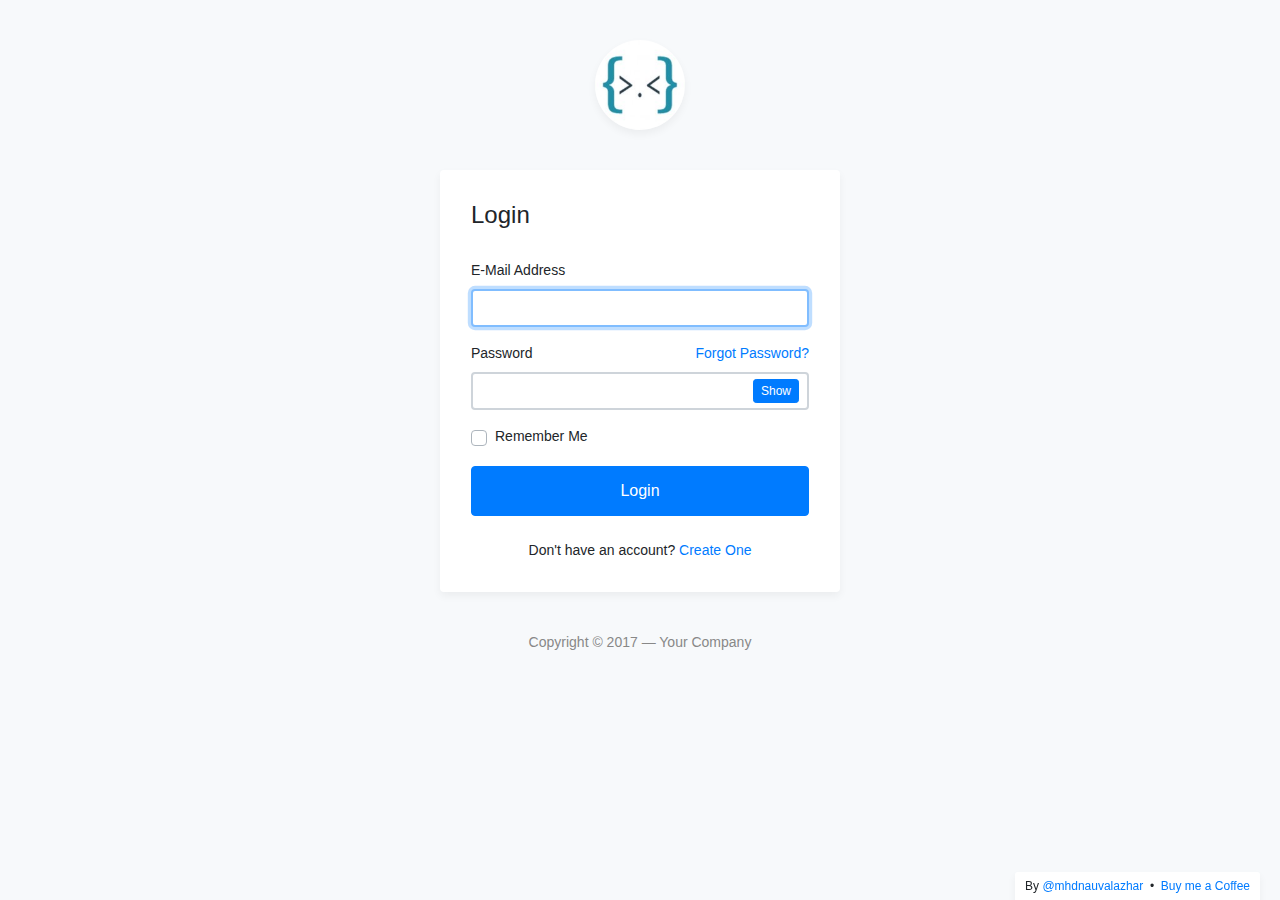
<file: admin/index.html>
<!DOCTYPE html>
<html lang="en">
<head>
	<meta charset="utf-8">
	<meta name="author" content="Kodinger">
	<meta name="viewport" content="width=device-width,initial-scale=1">
	<title>My Login Page</title>
	<link rel="stylesheet" href="https://stackpath.bootstrapcdn.com/bootstrap/4.3.1/css/bootstrap.min.css" integrity="sha384-ggOyR0iXCbMQv3Xipma34MD+dH/1fQ784/j6cY/iJTQUOhcWr7x9JvoRxT2MZw1T" crossorigin="anonymous">
	<link rel="stylesheet" type="text/css" href="css/my-login.css">
</head>

<body class="my-login-page">
	<section class="h-100">
		<div class="container h-100">
			<div class="row justify-content-md-center h-100">
				<div class="card-wrapper">
					<div class="brand">
						<img src="img/logo.jpg" alt="logo">
					</div>
					<div class="card fat">
						<div class="card-body">
							<h4 class="card-title">Login</h4>
							<form method="POST" class="my-login-validation" novalidate="">
								<div class="form-group">
									<label for="email">E-Mail Address</label>
									<input id="email" type="email" class="form-control" name="email" value="" required autofocus>
									<div class="invalid-feedback">
										Email is invalid
									</div>
								</div>

								<div class="form-group">
									<label for="password">Password
										<a href="forgot.html" class="float-right">
											Forgot Password?
										</a>
									</label>
									<input id="password" type="password" class="form-control" name="password" required data-eye>
								    <div class="invalid-feedback">
								    	Password is required
							    	</div>
								</div>

								<div class="form-group">
									<div class="custom-checkbox custom-control">
										<input type="checkbox" name="remember" id="remember" class="custom-control-input">
										<label for="remember" class="custom-control-label">Remember Me</label>
									</div>
								</div>

								<div class="form-group m-0">
									<button type="submit" class="btn btn-primary btn-block">
										Login
									</button>
								</div>
								<div class="mt-4 text-center">
									Don't have an account? <a href="register.html">Create One</a>
								</div>
							</form>
						</div>
					</div>
					<div class="footer">
						Copyright &copy; 2017 &mdash; Your Company 
					</div>
				</div>
			</div>
		</div>
	</section>

	<script src="https://code.jquery.com/jquery-3.3.1.slim.min.js" integrity="sha384-q8i/X+965DzO0rT7abK41JStQIAqVgRVzpbzo5smXKp4YfRvH+8abtTE1Pi6jizo" crossorigin="anonymous"></script>
	<script src="https://cdnjs.cloudflare.com/ajax/libs/popper.js/1.14.7/umd/popper.min.js" integrity="sha384-UO2eT0CpHqdSJQ6hJty5KVphtPhzWj9WO1clHTMGa3JDZwrnQq4sF86dIHNDz0W1" crossorigin="anonymous"></script>
	<script src="https://stackpath.bootstrapcdn.com/bootstrap/4.3.1/js/bootstrap.min.js" integrity="sha384-JjSmVgyd0p3pXB1rRibZUAYoIIy6OrQ6VrjIEaFf/nJGzIxFDsf4x0xIM+B07jRM" crossorigin="anonymous"></script>
	<script src="js/my-login.js"></script>
</body>
</html>
</file>
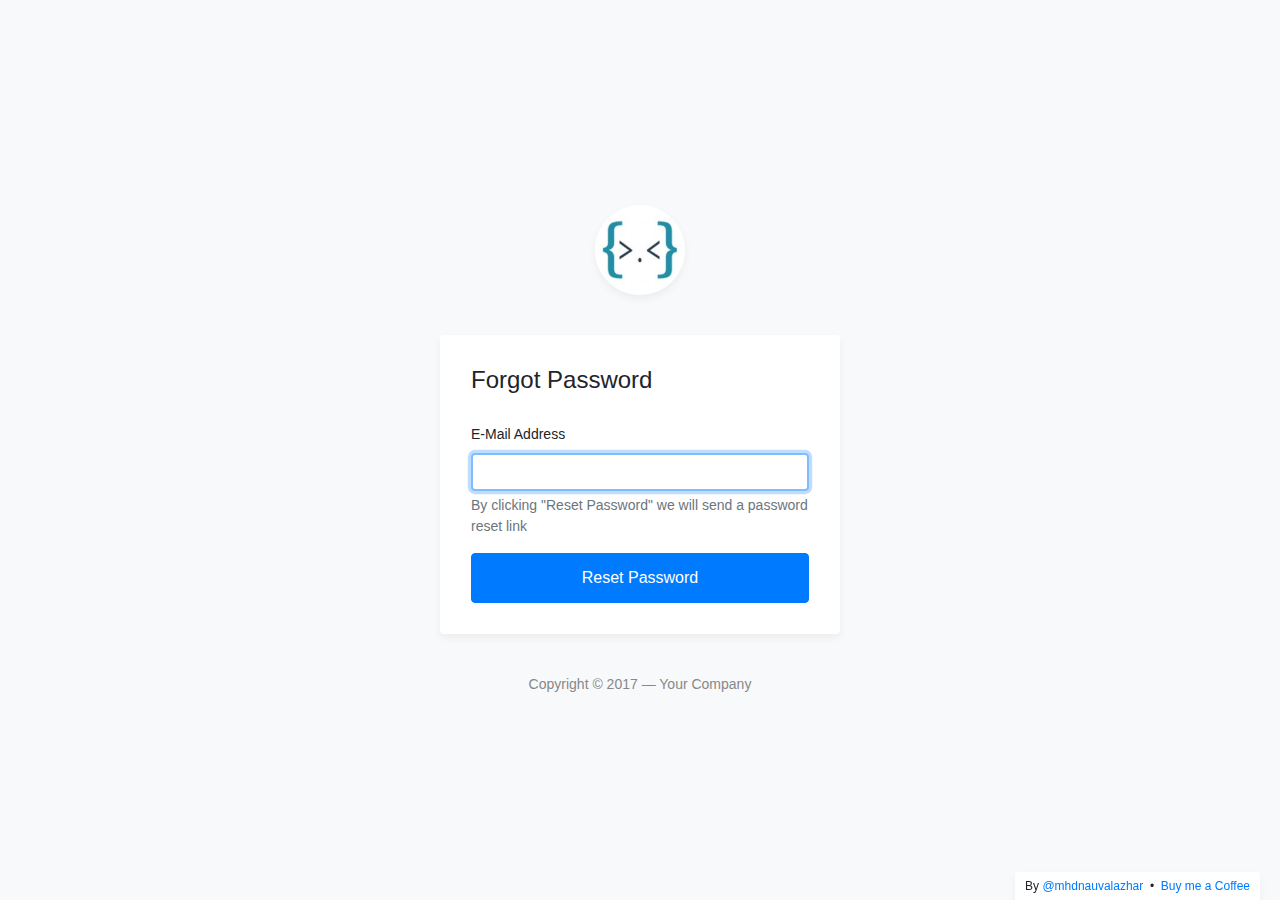
<file: admin/forgot.html>
<!DOCTYPE html>
<html lang="en">
<head>
	<meta charset="utf-8">
	<meta name="author" content="Kodinger">
	<meta name="viewport" content="width=device-width,initial-scale=1">
	<title>My Login Page &mdash; Bootstrap 4 Login Page Snippet</title>
	<link rel="stylesheet" href="https://stackpath.bootstrapcdn.com/bootstrap/4.3.1/css/bootstrap.min.css" integrity="sha384-ggOyR0iXCbMQv3Xipma34MD+dH/1fQ784/j6cY/iJTQUOhcWr7x9JvoRxT2MZw1T" crossorigin="anonymous">
	<link rel="stylesheet" type="text/css" href="css/my-login.css">
</head>
<body class="my-login-page">
	<section class="h-100">
		<div class="container h-100">
			<div class="row justify-content-md-center align-items-center h-100">
				<div class="card-wrapper">
					<div class="brand">
						<img src="img/logo.jpg" alt="bootstrap 4 login page">
					</div>
					<div class="card fat">
						<div class="card-body">
							<h4 class="card-title">Forgot Password</h4>
							<form method="POST" class="my-login-validation" novalidate="">
								<div class="form-group">
									<label for="email">E-Mail Address</label>
									<input id="email" type="email" class="form-control" name="email" value="" required autofocus>
									<div class="invalid-feedback">
										Email is invalid
									</div>
									<div class="form-text text-muted">
										By clicking "Reset Password" we will send a password reset link
									</div>
								</div>

								<div class="form-group m-0">
									<button type="submit" class="btn btn-primary btn-block">
										Reset Password
									</button>
								</div>
							</form>
						</div>
					</div>
					<div class="footer">
						Copyright &copy; 2017 &mdash; Your Company 
					</div>
				</div>
			</div>
		</div>
	</section>

	<script src="https://code.jquery.com/jquery-3.3.1.slim.min.js" integrity="sha384-q8i/X+965DzO0rT7abK41JStQIAqVgRVzpbzo5smXKp4YfRvH+8abtTE1Pi6jizo" crossorigin="anonymous"></script>
	<script src="js/my-login.js"></script>
</body>
</html>
</file>
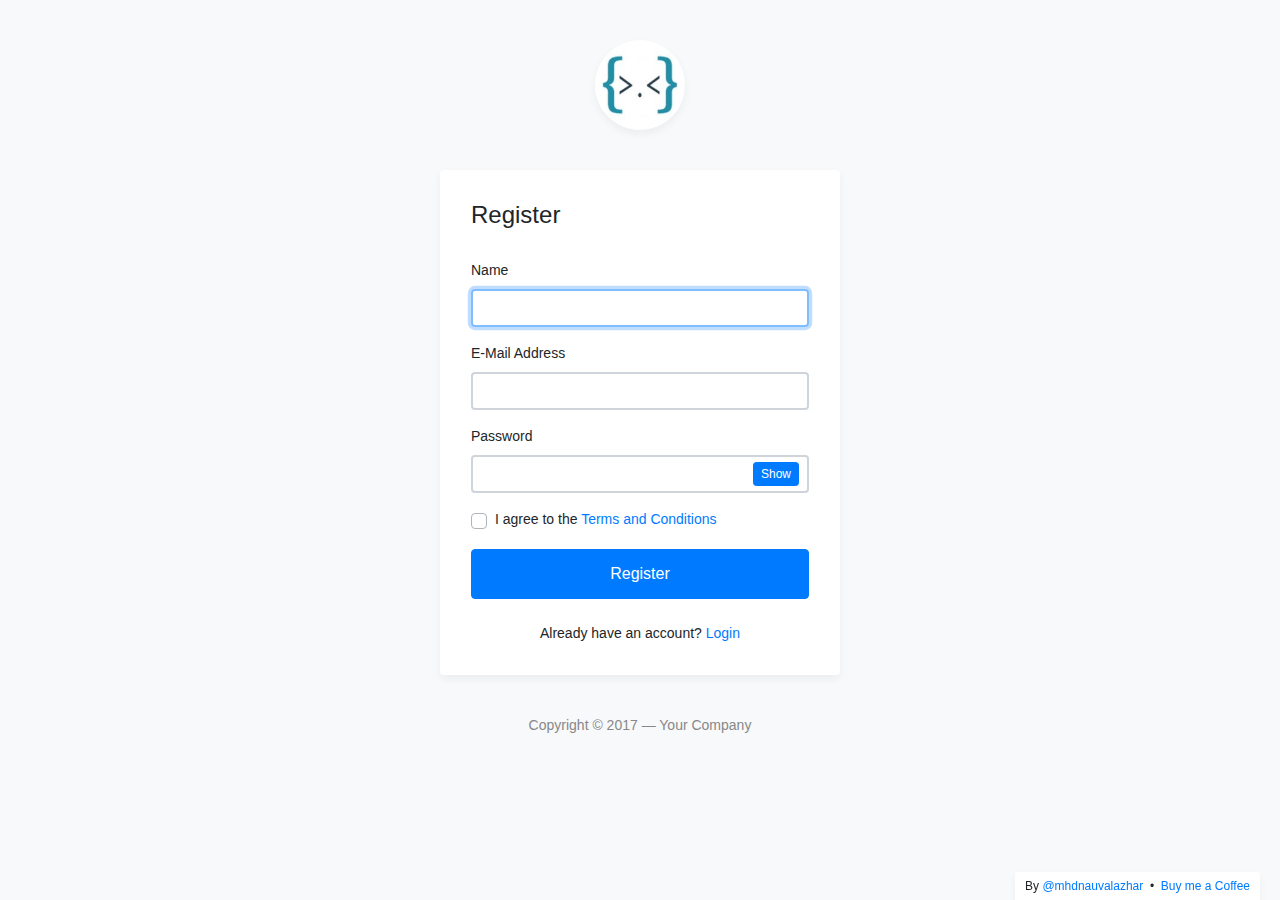
<file: admin/register.html>
<!DOCTYPE html>
<html lang="en">
<head>
	<meta charset="utf-8">
	<meta name="author" content="Kodinger">
	<meta name="viewport" content="width=device-width,initial-scale=1">
	<title>My Login Page &mdash; Bootstrap 4 Login Page Snippet</title>
	<link rel="stylesheet" href="https://stackpath.bootstrapcdn.com/bootstrap/4.3.1/css/bootstrap.min.css" integrity="sha384-ggOyR0iXCbMQv3Xipma34MD+dH/1fQ784/j6cY/iJTQUOhcWr7x9JvoRxT2MZw1T" crossorigin="anonymous">
	<link rel="stylesheet" type="text/css" href="css/my-login.css">
</head>
<body class="my-login-page">
	<section class="h-100">
		<div class="container h-100">
			<div class="row justify-content-md-center h-100">
				<div class="card-wrapper">
					<div class="brand">
						<img src="img/logo.jpg" alt="bootstrap 4 login page">
					</div>
					<div class="card fat">
						<div class="card-body">
							<h4 class="card-title">Register</h4>
							<form method="POST" class="my-login-validation" novalidate="">
								<div class="form-group">
									<label for="name">Name</label>
									<input id="name" type="text" class="form-control" name="name" required autofocus>
									<div class="invalid-feedback">
										What's your name?
									</div>
								</div>

								<div class="form-group">
									<label for="email">E-Mail Address</label>
									<input id="email" type="email" class="form-control" name="email" required>
									<div class="invalid-feedback">
										Your email is invalid
									</div>
								</div>

								<div class="form-group">
									<label for="password">Password</label>
									<input id="password" type="password" class="form-control" name="password" required data-eye>
									<div class="invalid-feedback">
										Password is required
									</div>
								</div>

								<div class="form-group">
									<div class="custom-checkbox custom-control">
										<input type="checkbox" name="agree" id="agree" class="custom-control-input" required="">
										<label for="agree" class="custom-control-label">I agree to the <a href="#">Terms and Conditions</a></label>
										<div class="invalid-feedback">
											You must agree with our Terms and Conditions
										</div>
									</div>
								</div>

								<div class="form-group m-0">
									<button type="submit" class="btn btn-primary btn-block">
										Register
									</button>
								</div>
								<div class="mt-4 text-center">
									Already have an account? <a href="index.html">Login</a>
								</div>
							</form>
						</div>
					</div>
					<div class="footer">
						Copyright &copy; 2017 &mdash; Your Company 
					</div>
				</div>
			</div>
		</div>
	</section>

	<script src="https://code.jquery.com/jquery-3.3.1.slim.min.js" integrity="sha384-q8i/X+965DzO0rT7abK41JStQIAqVgRVzpbzo5smXKp4YfRvH+8abtTE1Pi6jizo" crossorigin="anonymous"></script>
	<script src="https://stackpath.bootstrapcdn.com/bootstrap/4.3.1/js/bootstrap.min.js" integrity="sha384-JjSmVgyd0p3pXB1rRibZUAYoIIy6OrQ6VrjIEaFf/nJGzIxFDsf4x0xIM+B07jRM" crossorigin="anonymous"></script>
	<script src="js/my-login.js"></script>
</body>
</html>
</file>
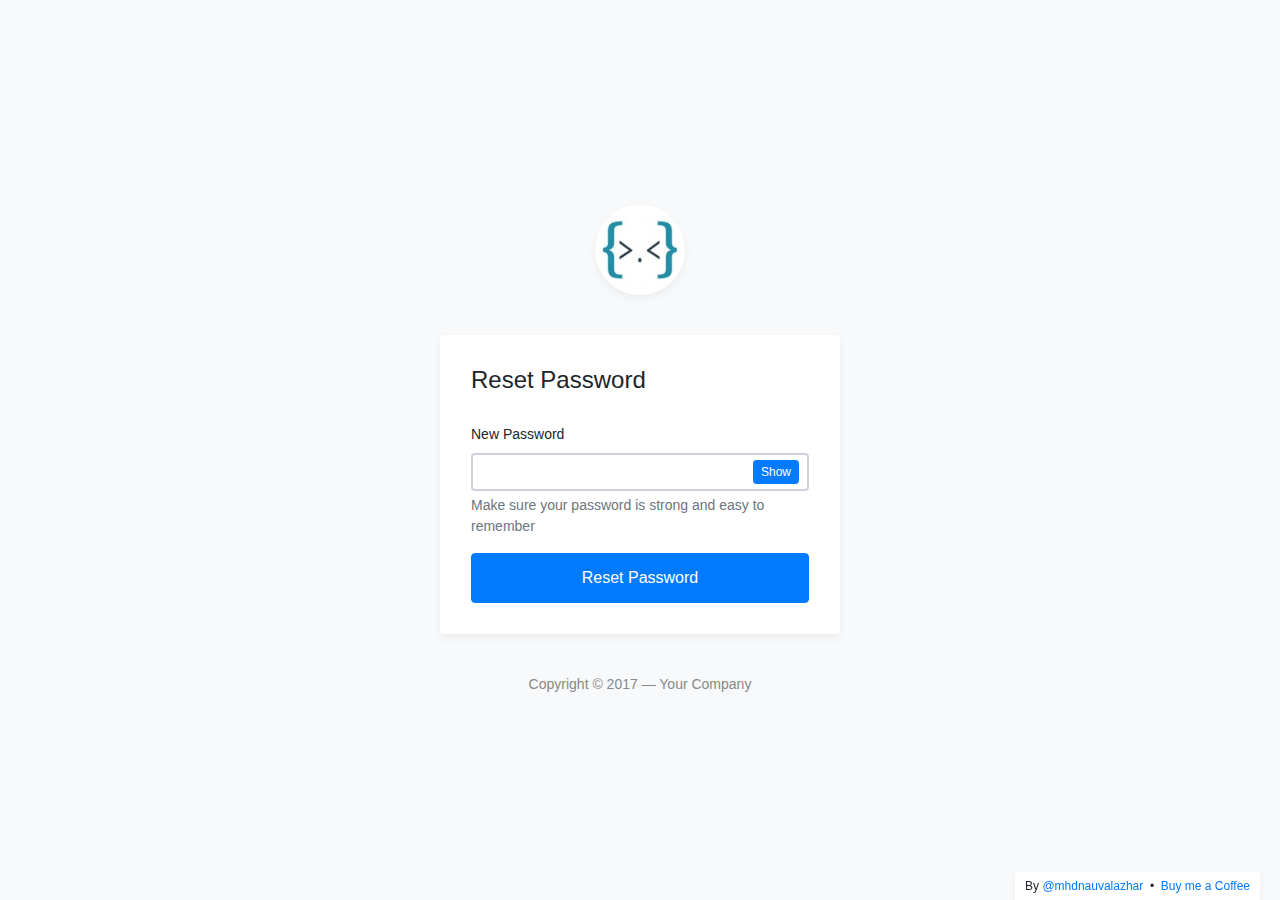
<file: admin/reset.html>
<!DOCTYPE html>
<html lang="en">
<head>
	<meta charset="utf-8">
	<meta name="author" content="Kodinger">
	<meta name="viewport" content="width=device-width,initial-scale=1">
	<title>My Login Page &mdash; Bootstrap 4 Login Page Snippet</title>
	<link rel="stylesheet" href="https://stackpath.bootstrapcdn.com/bootstrap/4.3.1/css/bootstrap.min.css" integrity="sha384-ggOyR0iXCbMQv3Xipma34MD+dH/1fQ784/j6cY/iJTQUOhcWr7x9JvoRxT2MZw1T" crossorigin="anonymous">
	<link rel="stylesheet" type="text/css" href="css/my-login.css">
</head>
<body class="my-login-page">
	<section class="h-100">
		<div class="container h-100">
			<div class="row justify-content-md-center align-items-center h-100">
				<div class="card-wrapper">
					<div class="brand">
						<img src="img/logo.jpg" alt="bootstrap 4 login page">
					</div>
					<div class="card fat">
						<div class="card-body">
							<h4 class="card-title">Reset Password</h4>
							<form method="POST" class="my-login-validation" novalidate="">
								<div class="form-group">
									<label for="new-password">New Password</label>
									<input id="new-password" type="password" class="form-control" name="password" required autofocus data-eye>
									<div class="invalid-feedback">
										Password is required
									</div>
									<div class="form-text text-muted">
										Make sure your password is strong and easy to remember
									</div>
								</div>

								<div class="form-group m-0">
									<button type="submit" class="btn btn-primary btn-block">
										Reset Password
									</button>
								</div>
							</form>
						</div>
					</div>
					<div class="footer">
						Copyright &copy; 2017 &mdash; Your Company 
					</div>
				</div>
			</div>
		</div>
	</section>

	<script src="https://code.jquery.com/jquery-3.3.1.slim.min.js" integrity="sha384-q8i/X+965DzO0rT7abK41JStQIAqVgRVzpbzo5smXKp4YfRvH+8abtTE1Pi6jizo" crossorigin="anonymous"></script>
	<script src="https://stackpath.bootstrapcdn.com/bootstrap/4.3.1/js/bootstrap.min.js" integrity="sha384-JjSmVgyd0p3pXB1rRibZUAYoIIy6OrQ6VrjIEaFf/nJGzIxFDsf4x0xIM+B07jRM" crossorigin="anonymous"></script>
	<script src="js/my-login.js"></script>
</body>
</html>
</file>
<file: admin/css/my-login.css>
html,body {
	height: 100%;
}

body.my-login-page {
	background-color: #f7f9fb;
	font-size: 14px;
}

.my-login-page .brand {
	width: 90px;
	height: 90px;
	overflow: hidden;
	border-radius: 50%;
	margin: 40px auto;
	box-shadow: 0 4px 8px rgba(0,0,0,.05);
	position: relative;
	z-index: 1;
}

.my-login-page .brand img {
	width: 100%;
}

.my-login-page .card-wrapper {
	width: 400px;
}

.my-login-page .card {
	border-color: transparent;
	box-shadow: 0 4px 8px rgba(0,0,0,.05);
}

.my-login-page .card.fat {
	padding: 10px;
}

.my-login-page .card .card-title {
	margin-bottom: 30px;
}

.my-login-page .form-control {
	border-width: 2.3px;
}

.my-login-page .form-group label {
	width: 100%;
}

.my-login-page .btn.btn-block {
	padding: 12px 10px;
}

.my-login-page .footer {
	margin: 40px 0;
	color: #888;
	text-align: center;
}

@media screen and (max-width: 425px) {
	.my-login-page .card-wrapper {
		width: 90%;
		margin: 0 auto;
	}
}

@media screen and (max-width: 320px) {
	.my-login-page .card.fat {
		padding: 0;
	}

	.my-login-page .card.fat .card-body {
		padding: 15px;
	}
}
</file>
